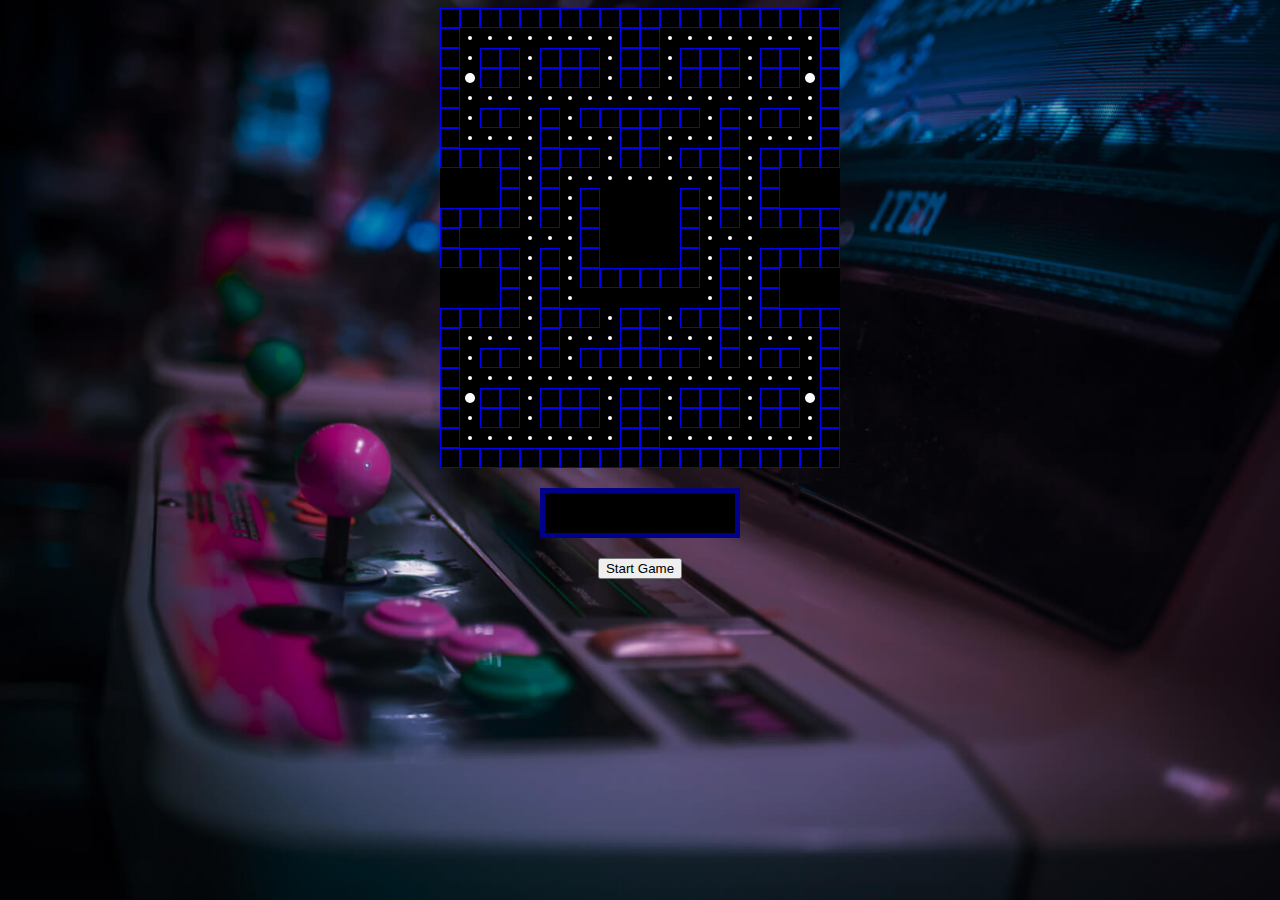
<file: PacmanGame/index.html>
<!DOCTYPE html>
<html lang="en">

<head>
  <meta charset="UTF-8" />
  <meta name="viewport" content="width=device-width, initial-scale=1.0" />
  <link rel="stylesheet" href="style.css">

  <title>JS Pacman</title>
</head>

<body>
  <div id="wrapper">
    <div id="game"></div>
    <div id="score"></div>
    <button id="start-button">Start Game</button>
  </div>

  <script type="module" src="./index.js"></script>
</body>

</html>
</file>
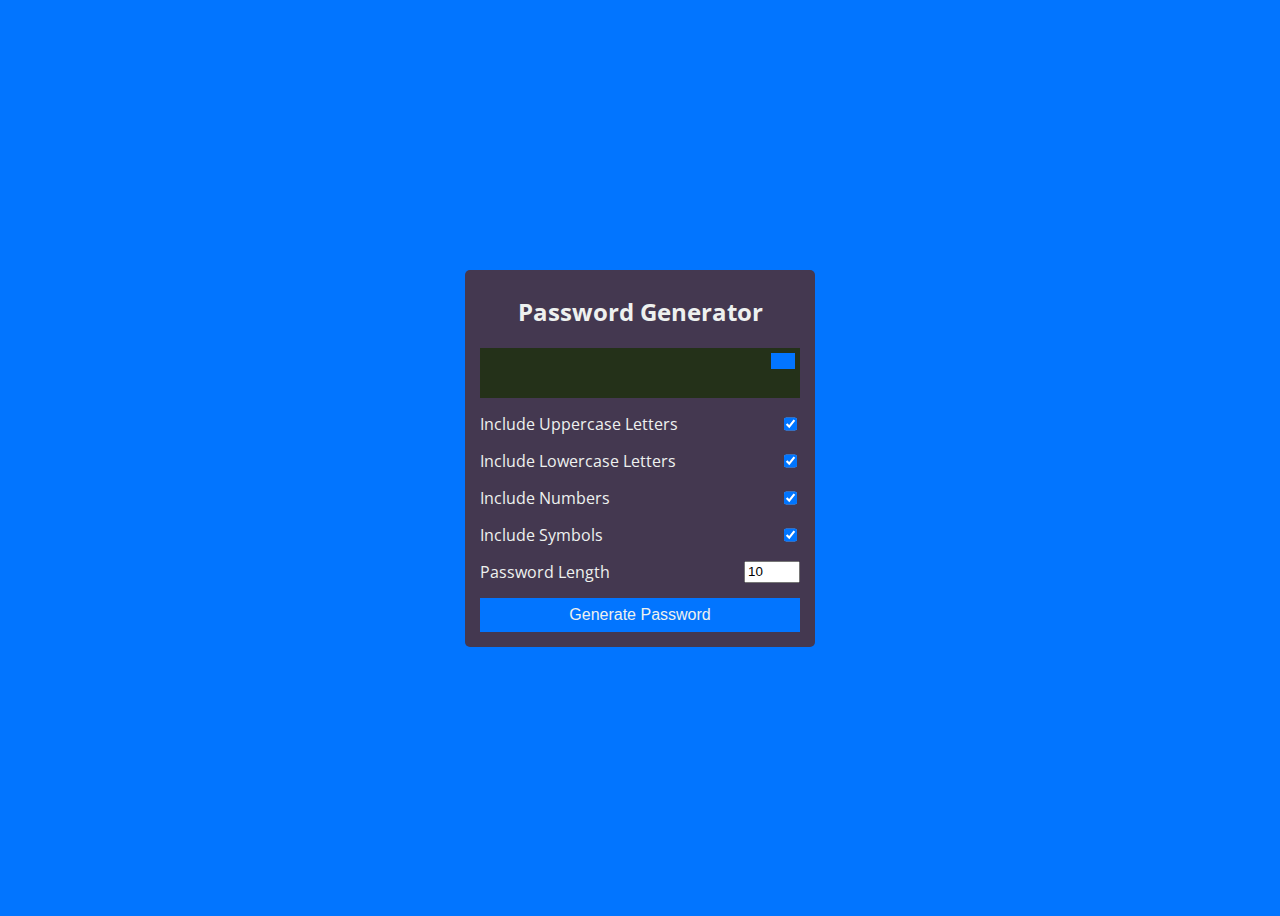
<file: PasswordGenerator/index.html>
<!DOCTYPE html>
<html lang="en">
<head>
    <meta charset="UTF-8">
    <meta name="viewport" content="width=device-width, initial-scale=1.0">
    <title>Password Generator</title>
    <!-- Link to Google Fonts -->
    <link rel="preconnect" href="https://fonts.gstatic.com">
<link href="https://fonts.googleapis.com/css2?family=Open+Sans&display=swap" rel="stylesheet">

    <!-- Link to Font Awesome -->
    <link rel="stylesheet" href="https://use.fontawesome.com/releases/v5.15.2/css/all.css" integrity="sha384-vSIIfh2YWi9wW0r9iZe7RJPrKwp6bG+s9QZMoITbCckVJqGCCRhc+ccxNcdpHuYu" crossorigin="anonymous">

    <!-- Link to CSS -->
    <link rel="stylesheet" href="style.css">
</head>
<body>
    <div class="container">
        <h2>Password Generator</h2>

        <div class="result-container">
          <span id="result">  </span>
            <!-- emptry span - where password generated will go -->

          <button class="btn" id="clipboard">
            <i class="far fa-clipboard"></i>
                <!-- Btn = DOM Event when click clipboard will store infomation -->
          </button>
        </div>

        <div id="settings">

          <div class="setting">
              <!-- labels & inputs all inside individual divs, inside div, inside div container -->
            <label for="uppercase">Include Uppercase Letters</label>
            <input type="checkbox" id="uppercase" checked>
                <!-- checkbox starting off "checked" with the "checked" attribute -->
          </div>

          <div class="setting">
            <label for="lowercase">Include Lowercase Letters</label>
            <input type="checkbox" id="lowercase" checked>
          </div>

          <div class="setting">
            <label for="numbers">Include Numbers</label>
            <input type="checkbox" id="numbers" checked>
          </div>

          <div class="setting">
            <label for="symbols">Include Symbols</label>
            <input type="checkbox" id="symbols" checked>
          </div>

          <div class="setting">
            <label for="length">Password Length</label>
            <!-- Min/Max sets the range. Value is the starting/default number/value -->
            <input type="number" id="length" min="4" max="20" value="10">
                <!-- value="10" is starting default password length/value, max length is 20 and minimum length is 4 -->
          </div>

        </div>  
            <!-- Closing Settings div -->

        <button class="btn" id="generate">
          Generate Password
        </button>

    </div>
        <!-- Closing container div -->
     

    <!-- Link to JS file -->
    <script src="app.js"></script>
</body>
</html>
</file>
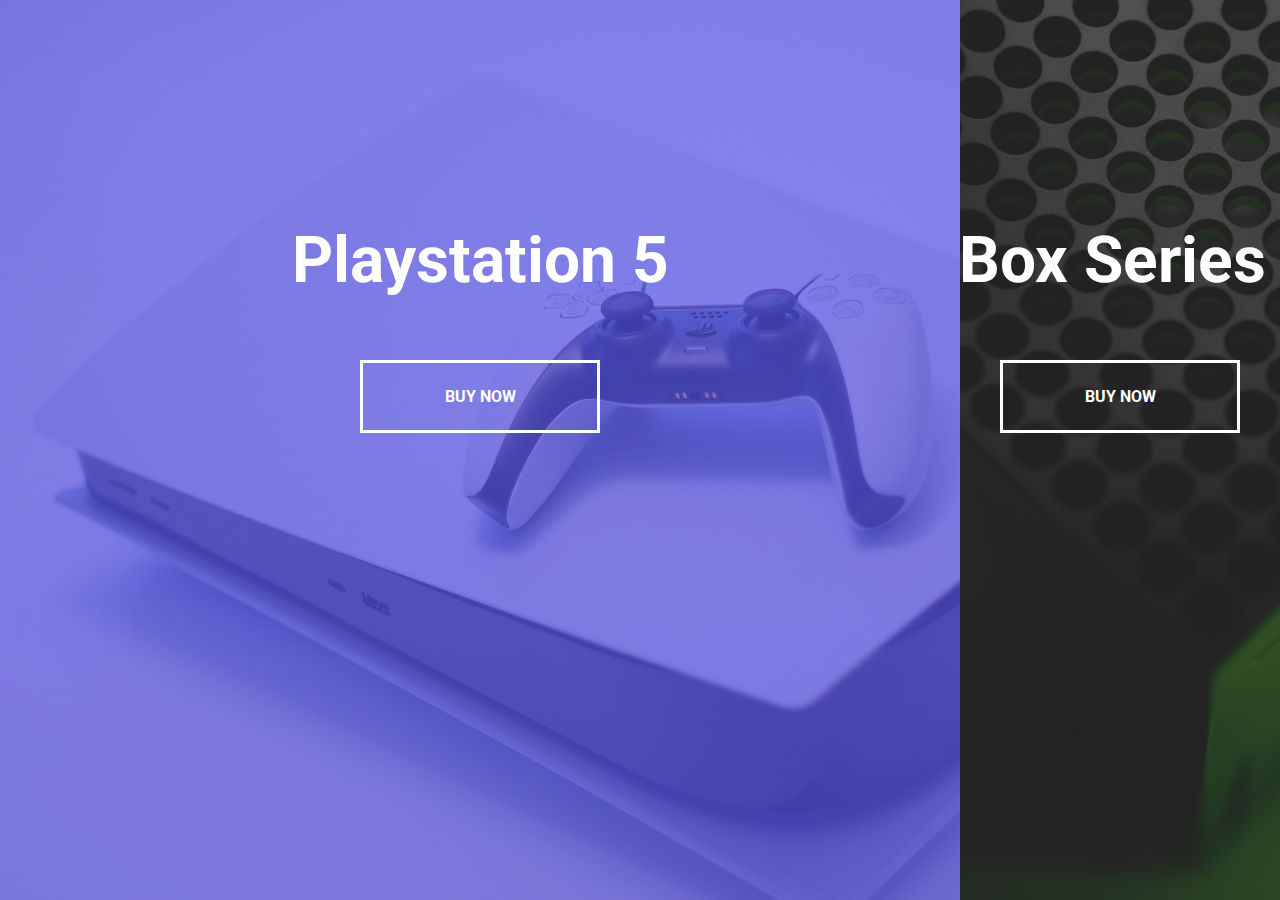
<file: SplitLandingPage/index.html>
<!DOCTYPE html>
<html lang="en">
<head>
    <meta charset="UTF-8">
    <meta name="viewport" content="width=device-width, initial-scale=1.0">
    <!-- Font Awesome -->
    <link rel="stylesheet" href="https://use.fontawesome.com/releases/v5.15.2/css/all.css" integrity="sha384-vSIIfh2YWi9wW0r9iZe7RJPrKwp6bG+s9QZMoITbCckVJqGCCRhc+ccxNcdpHuYu" crossorigin="anonymous">

    <title>Split Landing Page</title>
    <link rel="stylesheet" href="style.css">
</head>
<body>
    <div class="container">
        <div class="split left">
            <h1>Playstation 5</h1>
            <a href="#" class="btn">Buy Now</a>
        </div>
        <div class="split right">
            <h1>XBox Series X </h1>
            <a href="#" class="btn">Buy Now</a>
        </div>
    </div>

    <script src="script.js"></script>
</body>
</html>
</file>
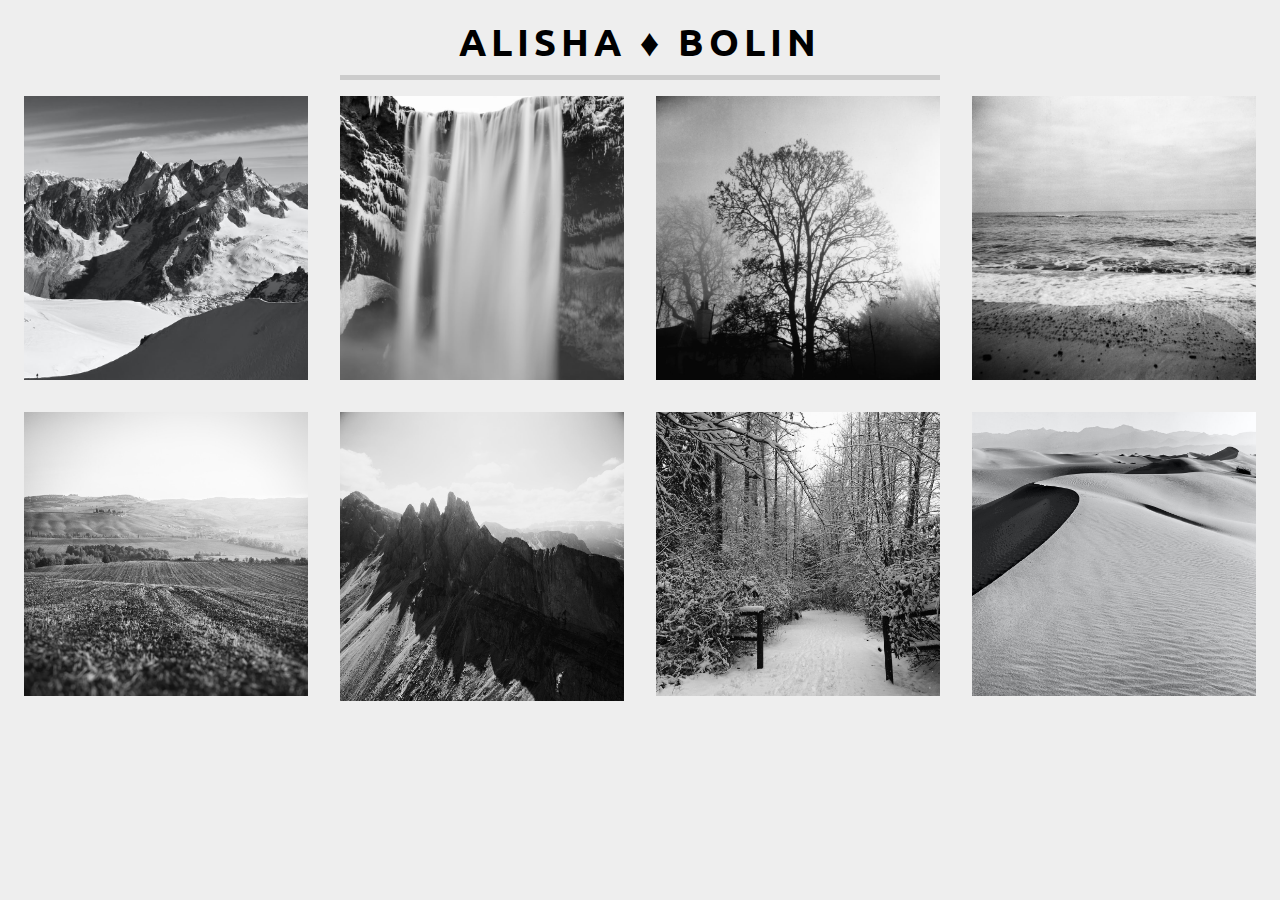
<file: photoSite-index.html>
<!DOCTYPE html>
<html lang="en">

<head>
    <meta charset="UTF-8">
    <meta name="viewport" content="width=device-width, initial-scale=1.0">
    <title>Photo Site</title>
    <link rel="preconnect" href="https://fonts.gstatic.com">
<link href="https://fonts.googleapis.com/css2?family=Ubuntu:wght@400;700&display=swap" rel="stylesheet">
    <link rel="stylesheet" href="photoSite-style.css">
</head>

<body>
    <!-- Symbols can be used in html -->
    <p>Alisha &#9830; Bolin</p>

    <img src="Images/snowyMountains.jpeg" alt="Snowy Mountains">
    <img src="Images/waterfall.jpeg" alt="Waterfall">
    <img src="Images/tree.jpeg" alt="Tree">
    <img src="Images/ocean.jpeg" alt="Ocean">
    <img src="Images/field.jpeg" alt="Field">
    <img src="Images/nonSnowyMountains.jpeg"alt="Non Snowy Mountains">
    <img src="Images/snowyForest.jpeg" alt="Snowy Forest">
    <img src="Images/tatooine.jpeg" alt="Tatooine">

    
</body>

</html>
</file>
<file: PacmanGame/style.css>
* {
    box-sizing: border-box;
  }
  
  body {
    background: url('background.jpg') no-repeat center center fixed;
    background-size: cover;
  }
  
  #wrapper {
    position: relative;
    display: flex;
    flex-direction: column;
    align-items: center;
    justify-content: center;
  }
  
  #game {
    position: relative;
    display: inline-grid;
    background: black;
  }
  
  .game-status {
    position: absolute;
    top: 0;
    left: 0;
    display: flex;
    align-items: center;
    justify-content: center;
    width: 100%;
    height: 50px;
    border: 5px darkblue solid;
    background: black;
    color: white;
    font-family: Arial, Helvetica, sans-serif;
    font-size: 1.5rem;
  }
  
  #score {
    display: flex;
    align-items: center;
    justify-content: center;
    width: 200px;
    height: 50px;
    border: 5px darkblue solid;
    background: black;
    margin-top: 20px;
    color: white;
    font-family: Arial, Helvetica, sans-serif;
    font-size: 2rem;
  }
  
  #start-button {
    margin-top: 20px;
  }
  
  .hide {
    display: none;
  }
  
  .square {
    display: block;
  }
  
  .blank {
    background: black;
  }
  
  .wall {
    border: 1px solid blue;
  }
  
  .dot {
    background: white;
    border: 8px solid black;
    border-radius: 50%;
  }
  
  .pill {
    background: white;
    border: 5px solid black;
    border-radius: 50%;
  }
  
  .ghost {
    position: relative;
    border-radius: 10px 10px 2px 2px;
    border: none;
  }
  
  .ghost::before {
    content: '';
    display: block;
    position: absolute;
    width: 3px;
    height: 3px;
    background: black;
    border-radius: 50%;
    left: 3px;
    top: 5px;
    border: 2px solid white;
  }
  
  .ghost::after {
    content: '';
    display: block;
    position: absolute;
    width: 3px;
    height: 3px;
    background: black;
    border-radius: 50%;
    right: 3px;
    top: 5px;
    border: 2px solid white;
  }
  
  .scared {
    background-color: blue !important;
  }
  
  .blinky {
    background: red;
  }
  
  .pinky {
    background: pink;
  }
  
  .inky {
    background: cyan;
  }
  
  .clyde {
    background: orange;
  }
  
  .pacman {
    background: yellow;
    border: none;
    border-radius: 50%;
    clip-path: polygon(
      0 0,
      20px 0,
      20px -5px,
      8px 10px,
      20px 25px,
      20px 20px,
      0 20px
    );
    animation: chew 0.2s linear forwards infinite;
  }
  
  @keyframes chew {
    50% {
      clip-path: polygon(
        0 0,
        20px 0,
        20px 10px,
        8px 10px,
        20px 10px,
        20px 20px,
        0 20px
      );
    }
  }
</file>
<file: PasswordGenerator/style.css>
/* Ordered: Element selectors/ class selectors / ID selectors */

/* Star Selector (Selects every element in html file */
* {
    box-sizing: border-box;
    /*  Includes the padding and border when setting a width or height for an element */    
}

body {
    background: #0275ff;
    color: #eef1ef;
    font-family: 'Open Sans', sans-serif;
        /*  Will be inherited by all other elements within the body */
    display: flex;
        /*  Flexbox used to center div container vertically and horizontally */
        /*  (Will turn body into flexbox container and all child elements flexbox items) */
    justify-content: center;
        /* Align along main axis */
    align-items: center;
        /* Align along horizontal axis */
    height: 100vh;
        /* Setting height to 100 viewport height so the div container will be centered vertically in viewport */
    padding: 25px;
        /* So the div container isn't on the edges of snaller screens/viewports, padding provides to keep from being on edges */  
}

h2 {
    margin: 10px 0 20px;
        /* margin: Top / Right & Left / Bottom; */
        /* margin: top&bottom / right&left; */
        /* margin: top / right / bottom / left; (clockwise from top) */
    text-align: center;
        /* center text inside of div */
}

.container {
    background: #443850;
    padding: 15px;
        /* Margin is the space between our element and other elements */
        /* padding is space between element and border */
        /* content > padding > border > margin */
    width: 350px;
        /*  Width includes content, padding, and border inside with total width */
    border-radius: 5px;
    /* height: 400px; */
    /* padding: 20px; */
    
}

.result-container {
    background-color: #243119;
    height: 50px;
    font-size: 18px;
    letter-spacing: 1px;
    padding: 10px;
    display: flex;
        /* Flexbox used to position the span and the button (Making .results-container a flexbox container to make span and button flexbox items) */
        /* Default value for justify-content: flex-start; */
    align-items: center;
    position: relative;
        /* To position the 'clipboard' button within the flexbox container */
}

.btn {
    background-color: #0275ff;
    border: none;
    color: #eef1ef;
    cursor: pointer;
        /* Changes cursor when hovering over a button */
    padding: 8px 12px;
        /*  padding: top&bottom / left&right */
}

.setting {
    display: flex;
    justify-content: space-between;
    margin: 15px 0; 
        /* applies to all 5 divs */

}

#clipboard {
    position: absolute;
        /*  When using position: absolute need to set top/right/bottom/left in relation to parent 'position:relative' position */
    top: 5px;
    right: 5px;
    font-size: 20px;
}

#generate {
    font-size: 16px;
    width: 100%;
        /* width:100%; to take up full length of parent container item is inside of */
}

    /* Changes font-size of generated password for smaller screens */
    /* when screen/viewport is less than 400px */
@media(max-width: 400px){
    .result-container {
        font-size: 14px;
    }
}
</file>
<file: SplitLandingPage/style.css>
@import url('https://fonts.googleapis.com/css2?family=Roboto:wght@400;700&display=swap');


:root {
    --left-bg-color: rgba(87, 84, 236, 0.7);
    --right-bg-color: rgba(43, 43, 43, 0.8);
    --left-btn-hover-color: rgba(87, 84, 236, 1);
    --right-btn-hover-color: rgba(28, 122, 28, 1);
    --hover-width: 75%;
    --other-width: 25%;
    --speed: 1000ms;
}

* {
    box-sizing: border-box;
}

body{
    font-family: 'Roboto', sans-serif;
    height: 100vh;
    overflow: hidden;
    margin: 0;
}

h1 {
    font-size: 4rem;
    color: #fff;
    position: absolute;
    left: 50%;
    top: 20%;
    /* places h1 to middle of document, need to move on Xaxis (-50%) to place h1 within middle of respective side */
    transform: translateX(-50%);
    white-space: nowrap;
        /* So text of h1 wont wrap despite the size */
}

.btn {
    position: absolute;
        /* position absolute wihtin its container */
    display: flex;
    align-items: center;
    justify-content: center;
    left: 50%;
    top: 40%;
    transform: translateX(-50%);
    text-decoration: none;
    color:   #fff;
    border: #fff solid 0.2rem;
    font-size: 1rem;
    font-weight: bold;
    text-transform: uppercase;
    width: 15rem;
    padding: 1.5rem;
}

.split.left .btn:hover {
    background-color: var(--left-btn-hover-color);
    border-color: var(--left-btn-hover-color);
}

.split.right .btn:hover {
    background-color: var(--right-btn-hover-color);
    border-color: var(--right-btn-hover-color);
}

.container {
    position: relative;
    width: 100%;
    height: 100%;
    background: #333;
}

.split {
    position: absolute;
    width: 50%;
    height: 100%;
    overflow: hidden;
}

.split.left {
    left: 0;
    background: url('ps5.jpg');
    background-repeat: no-repeat;
    background-size: cover;
}

.split.left::before {
    /* when use ::before or ::after have to use a content property. */
    /* Putting an empty string for content property */
    content: '';
    position: absolute;
    width: 100%;
    height: 100%;
    background-color: var(--left-bg-color);
}

.split.right {
    right: 0;
    background: url('xboxx.jpg');
    background-repeat: no-repeat;
    background-size: cover;
}

.split.right::before {
    content: '';
    position: absolute;
    width: 100%;
    height: 100%;
    background-color: var(--right-bg-color);
}

.split.right, .split.left, .split.right::before, .split.left::before {
    transition: all var(--speed) ease-in-out;
}

.hover-left .left {
    /* If "hover-left" is applied want .left side to have width:var(--hover-width); */
    width: var(--hover-width);
}

.hover-left .right {
    /* If "hover-left" is applied want .right side to have width:var(--other-width); */
    width: var(--other-width);
}

.hover-right .right {
    /* If "hover-right" is applied want .right side to have 75% width */
    width: var(--hover-width);
}

.hover-right .left {
    /*  If "hover-right" is applied, want .left side to have 25%  */
    width: var(--other-width);
}


@media(max-width: 800px) {
    h1 {
        font-size: 2rem;
        top: 30%;
    }

    .btn {
        padding: 1.2rem;
        width: 12rem;
    }
}
</file>
<file: photoSite-style.css>
body {
    background: #eee;
}

p {
    font-family:'Ubuntu', sans-serif;
    font-weight: bold;
    /* bold = largest font weight we imported i.e. 700*/

    /* font-size: 35px; */
    font-size: 3vw;
    /* "vw" bases the font size off the width of the screen*/
    /* Can also use percentage. Will base percent on parent font-size. (16px default font size) */
    
    letter-spacing: 5px;
    text-transform: uppercase;
    text-align: center;
    border-bottom: 5px solid #ccc; 
    padding: 10px 0;   
    
    width: 47.5%;
    /* How to determine width... in this case: want element to occupy 2 image spaces and the left & right margin inbetween  */
    /* Width of two images (22.5 * 2 = 45) */
    /* Margin width between two images (1.25 * 2 = 2.5) */
    /* Width of p element (or bottom border = 47.5% */
    /* setting width of element, so that it will change border to only occupy space element is taking up */

    margin: auto;
    /* After changing the "width" on an element - text align will no longer work. Will need to use margin. */
} 

img {
    /* Screen is 100%. Need to figure out amount(percentage) of space images will take up and then the spacing betwen them (i.e. the margin for each image) */

    width: 22.5%;
    /* 22.5% * 4 = 90% */
    /* Images at 22.5% * 4 images across the width of the page, are taking up 90% of screen */

     margin: 1.25%;
     /* (1.25% * 2) * 4= 10% */
     /* each image will have 1.25 on each side (left and right margin - two times) */
    /* 90% + 10% = 100% */
     
    float: left;
    /* The float css property places an element on the left or right side of its container/parent element, allowing text and inline elements to wrap around it. The element is removed from the normal flow of the page. Also it removes "Mystery Space" between elements.  */
}
</file>
